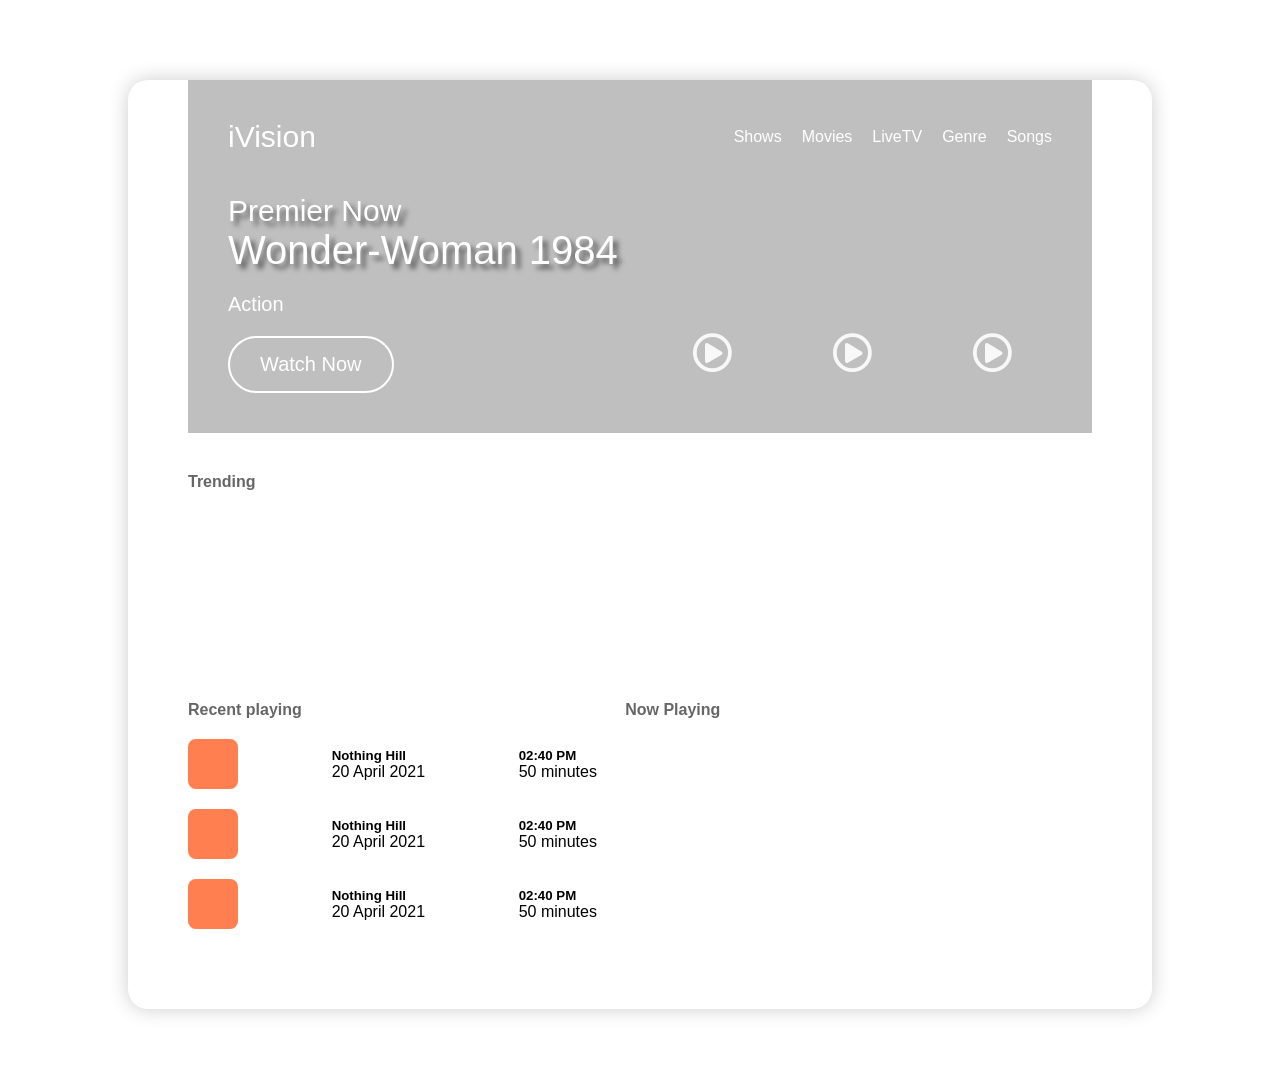
<file: Resultat/index.html>
<!DOCTYPE html>
<html lang="en">
  <head>
    <meta charset="UTF-8" />
    <meta name="viewport" content="width=device-width, initial-scale=1.0" />
    <link
      rel="stylesheet"
      href="https://cdnjs.cloudflare.com/ajax/libs/font-awesome/5.15.1/css/all.min.css"
    />
    <link rel="stylesheet" href="./styles.css" />
    <title>Wonder woman</title>
  </head>
  <body>
    <main>
      <header>
        <nav>
          <h2>iVision</h2>
          <ul>
            <li>
              <a href="#!">Shows</a>
            </li>
            <li>
              <a href="#!">Movies</a>
            </li>
            <li>
              <a href="#!">LiveTV</a>
            </li>
            <li>
              <a href="#!">Genre</a>
            </li>
            <li>
              <a href="#!">Songs</a>
            </li>
          </ul>
        </nav>

        <div class="header-content">
          <div class="header-text">
            <h3>Premier Now</h3>
            <h2>Wonder-Woman 1984</h2>
            <p>Action</p>
            <button>Watch Now</button>
          </div>

          <div class="header-pictures">
            <div class="picture picture01">
              <i class="far fa-play-circle"></i>
            </div>
            <div class="picture picture02">
              <i class="far fa-play-circle"></i>
            </div>
            <div class="picture picture03">
              <i class="far fa-play-circle"></i>
            </div>
          </div>
        </div>
      </header>

      <section>
        <h4 class="lead">Trending</h4>
        <div class="section-left">
          <div class="cards">
            <div class="card card01">
              <i class="far fa-play-circle"></i>
            </div>
            <div class="card card02">
              <i class="far fa-play-circle"></i>
            </div>
            <div class="card card03">
              <i class="far fa-play-circle"></i>
            </div>
          </div>

          <section class="bottom-part">
            <div class="playing">
              <h4 class="lead">Recent playing</h4>

              <div class="panel">
                <div class="panel-pic"></div>
                <div class="panel-title">
                  <h5>Nothing Hill</h5>
                  <p>20 April 2021</p>
                </div>
                <div class="panel-hour">
                  <h5>02:40 PM</h5>
                  <p>50 minutes</p>
                </div>
              </div>
              <div class="panel">
                <div class="panel-pic"></div>
                <div class="panel-title">
                  <h5>Nothing Hill</h5>
                  <p>20 April 2021</p>
                </div>
                <div class="panel-hour">
                  <h5>02:40 PM</h5>
                  <p>50 minutes</p>
                </div>
              </div>
              <div class="panel">
                <div class="panel-pic"></div>
                <div class="panel-title">
                  <h5>Nothing Hill</h5>
                  <p>20 April 2021</p>
                </div>
                <div class="panel-hour">
                  <h5>02:40 PM</h5>
                  <p>50 minutes</p>
                </div>
              </div>
            </div>

            <div class="bottom-right">
              <h4 class="lead">Now Playing</h4>
              <div class="card card01">
                <i class="far fa-play-circle"></i>
              </div>
            </div>
          </section>
        </div>
        <div class="section-right"></div>
      </section>
    </main>
  </body>
</html>
</file>
<file: Resultat/styles.css>
* {
  margin: 0;
  padding: 0;
  box-sizing: border-box;
}
html {
  font-size: 62.5%;
}

body {
  font-family: -apple-system, BlinkMacSystemFont, "Segoe UI", Roboto, Oxygen,
    Ubuntu, Cantarell, "Open Sans", "Helvetica Neue", sans-serif;
  font-size: 1.6rem;
}

a {
  text-decoration: none;
  color: #fff;
  font-weight: 400;
  transition: all 0.2s ease-in;
}

a:hover {
  color: orange;
}

img {
  max-width: 100%;
  display: block;
}

main {
  width: 80%;
  margin: 80px auto;
  box-shadow: 0 0 20px rgba(0, 0, 0, 0.2);
  border-radius: 20px;
  padding: 0 6rem;
}

header {
  background: linear-gradient(
      to bottom,
      rgba(0, 0, 0, 0.25),
      rgba(0, 0, 0, 0.25)
    ),
    url("https://img.phonandroid.com/2020/12/Wonder-Woman-1984.jpg") no-repeat
      top/cover;
  padding: 4rem;
  color: #fff;
}

header h2 {
  font-size: 4rem;
  font-weight: 400;
  text-shadow: 5px 5px 5px rgba(0, 0, 0, 0.5);
}

header h3 {
  font-size: 3rem;
  font-weight: 400;
  text-shadow: 5px 5px 5px rgba(0, 0, 0, 0.5);
}

nav {
  display: flex;
  justify-content: space-between;
  align-items: center;
  margin-bottom: 4rem;
}

nav h2 {
  font-size: 3rem;
  text-shadow: none;
}

nav ul {
  list-style: none;
  display: flex;
  align-items: center;
}

nav ul li {
  margin-left: 2rem;
}

.header-content {
  display: flex;
  align-items: flex-end;
  justify-content: space-between;
}

.header-text {
  width: 50%;
}

.header-text p {
  font-size: 2rem;
  margin: 2rem 0;
}

.header-text button {
  font-size: 2rem;
  padding: 1.5rem 3rem;
  background: none;
  color: #fff;
  border: 2px solid #fff;
  border-radius: 50px;
  cursor: pointer;
  transition: all 0.2s ease-in;
}

.header-text button:hover {
  background: #fff;
  color: #000;
  box-shadow: 0 10px 10px rgba(0, 0, 0, 0.2);
}

.header-pictures {
  display: flex;
  align-items: flex-end;
}

.picture {
  height: 8rem;
  width: 12rem;
  border-radius: 10px;
  margin-left: 2rem;
  display: flex;
  justify-content: center;
  align-items: center;
  font-size: 4rem;
  cursor: pointer;
  transition: all 0.2s ease-in;
  opacity: 0.9;
}

.picture:hover {
  box-shadow: 0 10px 10px rgba(0, 0, 0, 0.5);
  opacity: 1;
}

.picture01 {
  background: url("https://tel.img.pmdstatic.net/fit/http.3A.2F.2Fprd2-bone-image.2Es3-website-eu-west-1.2Eamazonaws.2Ecom.2FTEL.2Enews.2F2018.2F01.2F12.2F9b2c1358-8a70-4cd1-8507-d1eb948f7843.2Ejpeg/1200x600/crop-from/top/quality/80/cr/wqkgMjAwNiBEaXNuZXkvUGl4YXI%3D/disney-cars-aladdin-raiponce-les-clins-d-oeil-caches-dans-les-films-disney-pixar-33-photos.jpg")
    no-repeat center/cover;
}

.picture02 {
  background: url("https://www.challenges.fr/assets/img/2010/05/07/cover-r4x3w1000-583516a235146-inception-inception-21-07-2010-5-g.jpg")
    no-repeat bottom/cover;
}

.picture03 {
  background: url("https://prod-ripcut-delivery.disney-plus.net/v1/variant/disney/EA34B244F31C104EBB202E8A769CE96B56C42AA4FE63E5B93230D4A7A1E15FB0")
    no-repeat center/cover;
}

section {
  margin: 4rem 0;
}

.section-left {
  width: 78%;
}

.cards {
  display: flex;
  justify-content: space-between;
}

.card {
  height: 15rem;
  width: 30%;
  background-color: lightcoral;
  border-radius: 10px;
  font-size: 6rem;
  cursor: pointer;
  transition: all 0.2s ease-in;
  color: #fff;
  display: flex;
  justify-content: center;
  align-items: center;
  opacity: 0.9;
}

.card:hover {
  box-shadow: 0 10px 10px rgba(0, 0, 0, 0.5);
  opacity: 1;
}

.card01 {
  background: url("https://rcf.fr/sites/default/static.rcf.fr/radios/rcfnational/visuels/ad_astra.jpg")
    no-repeat center/cover;
}
.card02 {
  background: url("https://www.numerama.com/wp-content/uploads/2020/02/joker-joaquin-phoenix.jpg")
    no-repeat center/cover;
}
.card03 {
  background: url("https://images-na.ssl-images-amazon.com/images/I/812uG5uFZhL.jpg")
    no-repeat top/cover;
}

.bottom-part {
  display: flex;
  justify-content: space-between;
}

.bottom-right {
  width: 38%;
}

.bottom-right .card {
  width: 100%;
}

/* PANELS */

.playing {
  padding-bottom: 6rem;
  width: 58%;
}

.lead {
  margin-bottom: 2rem;
  color: #666;
}
.panel {
  display: flex;
  align-items: center;
  justify-content: space-between;
  margin: 2rem 0;
}

.panel-pic {
  width: 5rem;
  height: 5rem;
  border-radius: 8px;
  background-color: coral;
}
</file>
